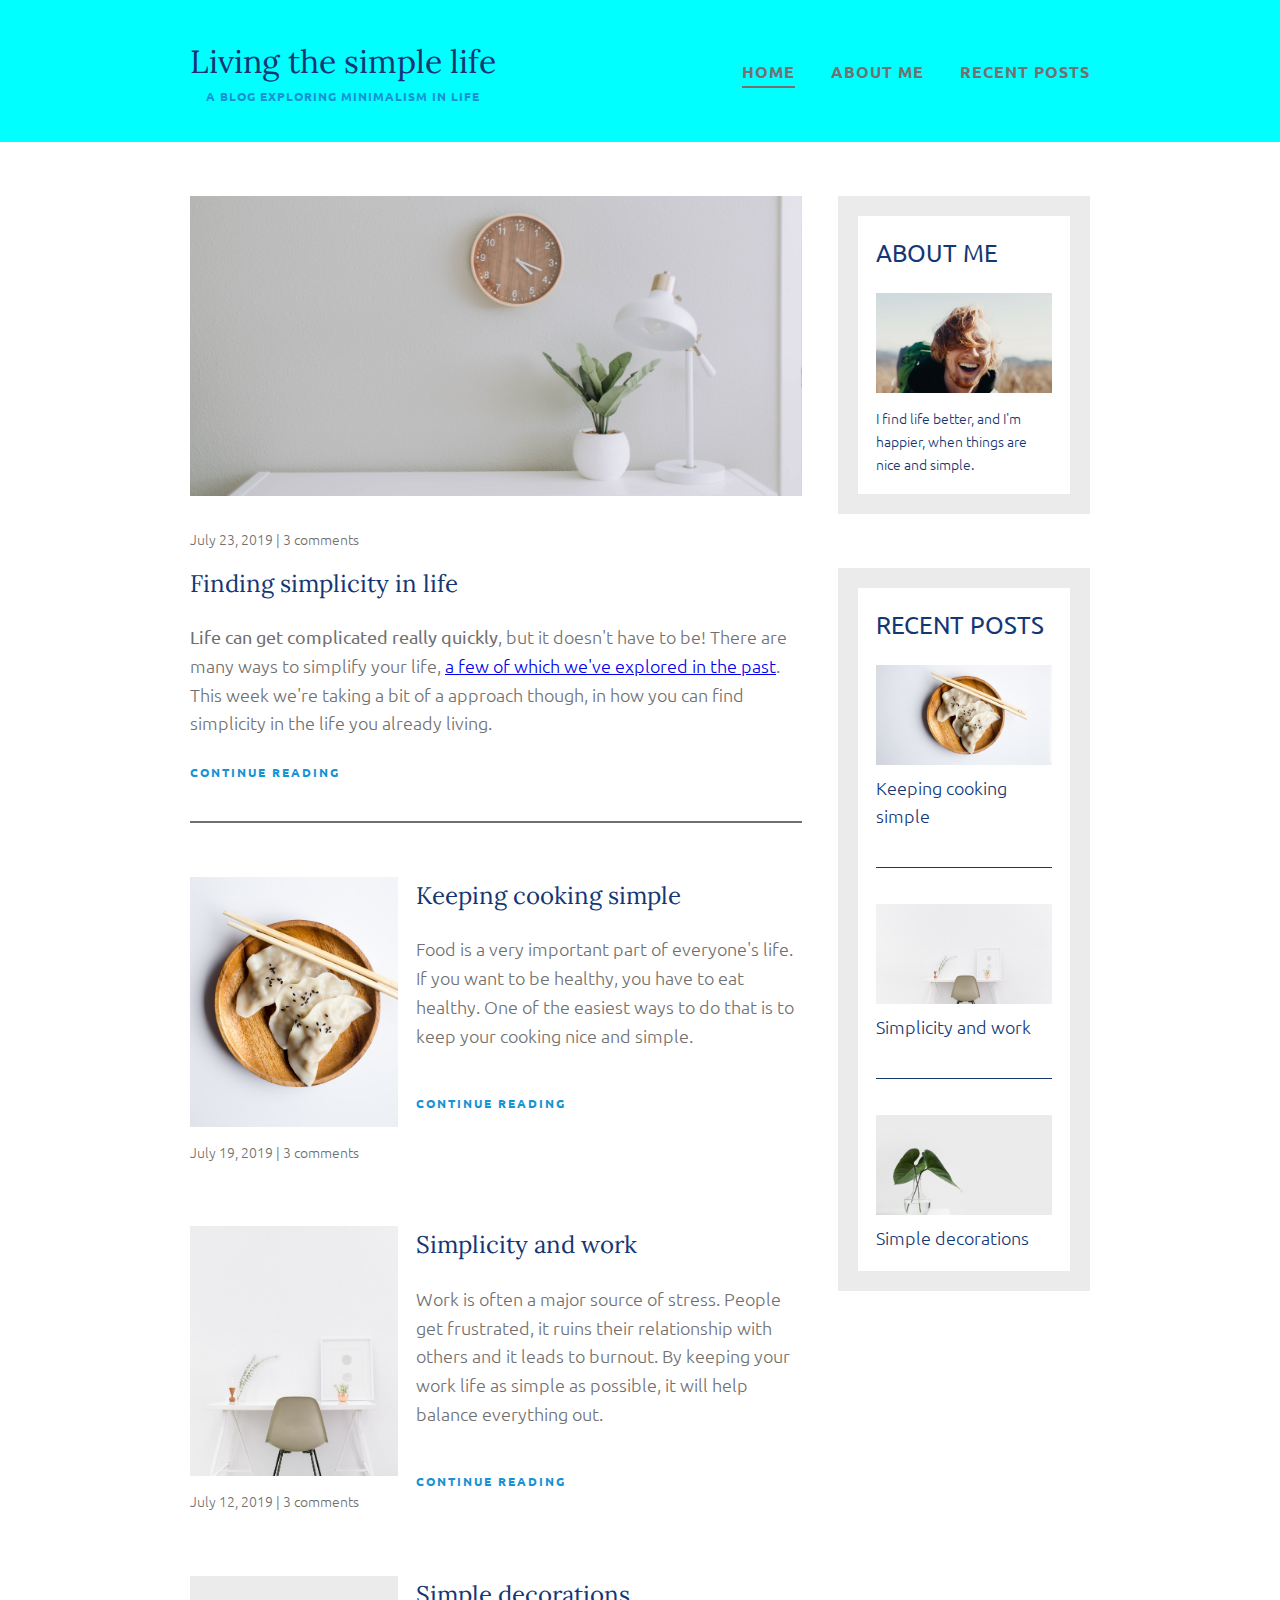
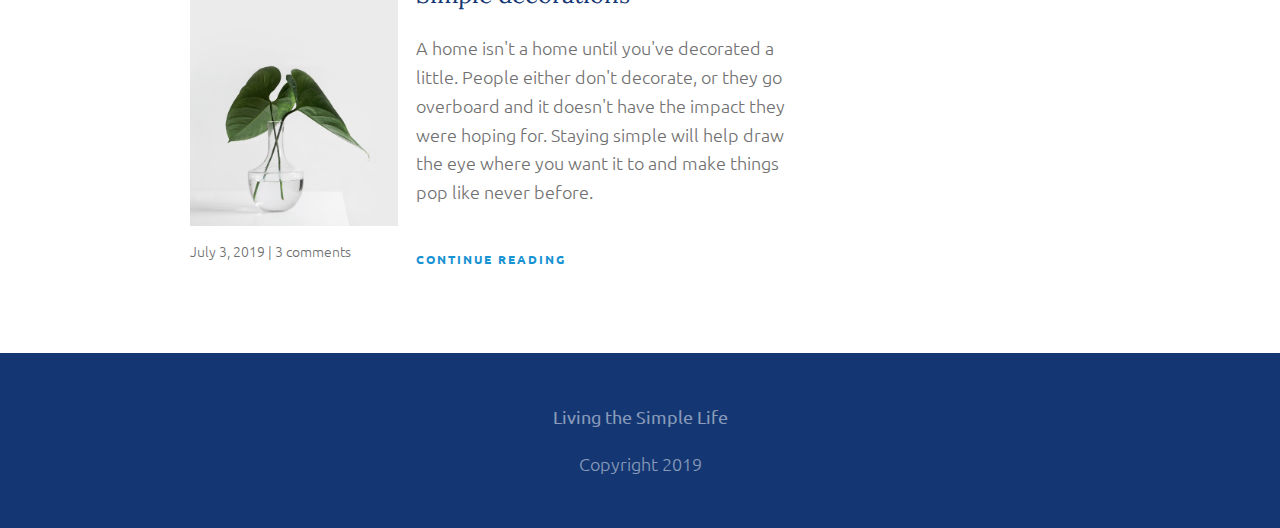
<file: index.html>
<!DOCTYPE html>
<html lang="en">
<head>
    <meta charset="UTF-8">
    <meta http-equiv="X-UA-Compatible" content="IE=edge">
    <meta name="viewport" content="width=device-width, initial-scale=1.0">
    <link rel="preconnect" href="https://fonts.googleapis.com">
<link rel="preconnect" href="https://fonts.gstatic.com" crossorigin>
<link href="https://fonts.googleapis.com/css2?family=Lora:ital@1&family=Ubuntu:wght@300;400;700&display=swap" rel="stylesheet">
    <link rel="stylesheet" href="css/style.css">
    <title>Living the Simple Life</title>
</head>
<body>
    <header>
        <div class="container flex-container">
            <div class="nav-column1">
                <h1 class="nav-heading">Living the simple life</h1>
                <p class="nav-para">a blog exploring minimalism in Life</p>
            </div>

            <nav>
                <ul class="nav-ul">
                    <li class="nav-li "><a class="nav-links active" href="index.html">home</a></li>

                    <li class="nav-li"><a class="nav-links" href="about-me.html">about me</a></li>

                    <li class="nav-li"><a class="nav-links" href="recent-posts.html">recent posts</a></li>

                </ul>
            </nav>
        </div>  

    </header>
    <div class="container">
        <main>
            <article class="main-article">
                <h2>Finding simplicity in life</h2>
                <img src="img/wall-with-clock.jpg" alt="a wall with clock and a lamp on table">
                <p class="article-time">July 23, 2019 | 3 comments</p>
                <p class="main-article-para"><strong>Life can get complicated really quickly</strong>, but it doesn't have to be! There are many ways to simplify your life, <a href="#">a few of which we've explored in the past</a>. This week we're taking a bit of a approach though, in how you can find simplicity in the life you already living.</p>
                
                <p><a class="continue-link" href="#">continue reading</a></p>
            </article>

            <div class="column">
                <article class="article-suggest">
                    <div class="col-1">
                        <h2>Keeping cooking simple</h2>
                        <p class="col-para">Food is a very important part of everyone's life. If you want to be healthy, you have to eat healthy. One of the easiest ways to do that is to keep your cooking nice and simple.</p>
                        <p><a class="continue-link" href="#">continue reading</a></p>
                    </div>
                    <div class="col-2">
                        <img class="article-img" src="img/dimpsum.jpg" alt="dimpsum on a plate">
                        <p class="article-suggest-time">July 19, 2019 | 3 comments</p>
                    </div>
                </article>

                <article class="article-suggest">
                    <div class="col-1">
                        <h2>Simplicity and work</h2>
                        <p class="col-para">Work is often a major source of stress. People get frustrated, it ruins their relationship with others and it leads to burnout. By keeping your work life as simple as possible, it will help balance everything out.</p>
                        <p><a class="continue-link" href="#">continue reading</a></p>
                    </div>
                    <div class="col-2">
                        <img class="article-img" src="img/chair-table.jpg" alt="A chair and a Table with white wall">
                        <p class="article-suggest-time">July 12, 2019 | 3 comments</p>
                    </div>
                </article>

                <article class="article-suggest">
                    <div class="col-1">
                        <h2>Simple decorations</h2>
                        <p class="col-para">A home isn't a home until you've decorated a little. People either don't decorate, or they go overboard and it doesn't have the impact they were hoping for. Staying simple will help draw the eye where you want it to and make things pop like never before.</p>
                        <p><a class="continue-link" href="#">continue reading</a></p>
                    </div>
                    <div class="col-2">
                        <img class="article-img" id="last-img" src="img/leaf-in-water.jpg" alt="leaf in a water container that is transparent">
                        <p class="article-suggest-time">July 3, 2019 | 3 comments</p>
                    </div>
                </article>

            </div>

        </main>


        <aside>
            <div class="aside-column about-me">
                <h2>About me</h2>
                <p>I find life better, and I'm happier, when things are nice and simple.</p>
                <img class="article-img" src="img/man-smiling.jpg" alt="A man going for a hike with a backpack smiling in open">
            </div>
            <div class="aside-column recent-posts">
                <h2>recent posts</h2>
                <div class="aside-col">
                    <p>Keeping cooking simple</p>
                    <img class="article-img" src="img/dimpsum.jpg" alt="dimpsum on a plate">
                </div>
                <div class="aside-col">
                    <p>Simplicity and work</p>
                    <img class="article-img" src="img/chair-table.jpg" alt="A chair and a Table with white wall">
                </div>
                <div class="aside-col">
                    <p>Simple decorations</p>
                    <img class="article-img" src="img/leaf-in-water.jpg" alt="leaf in a water container that is transparent">
                </div>
            </div>
        </aside>
    </div>

    <footer>
        <p><strong>Living the Simple Life</strong></p>
        <p>Copyright 2019</p>
    </footer>
</body>
</html>
</file>
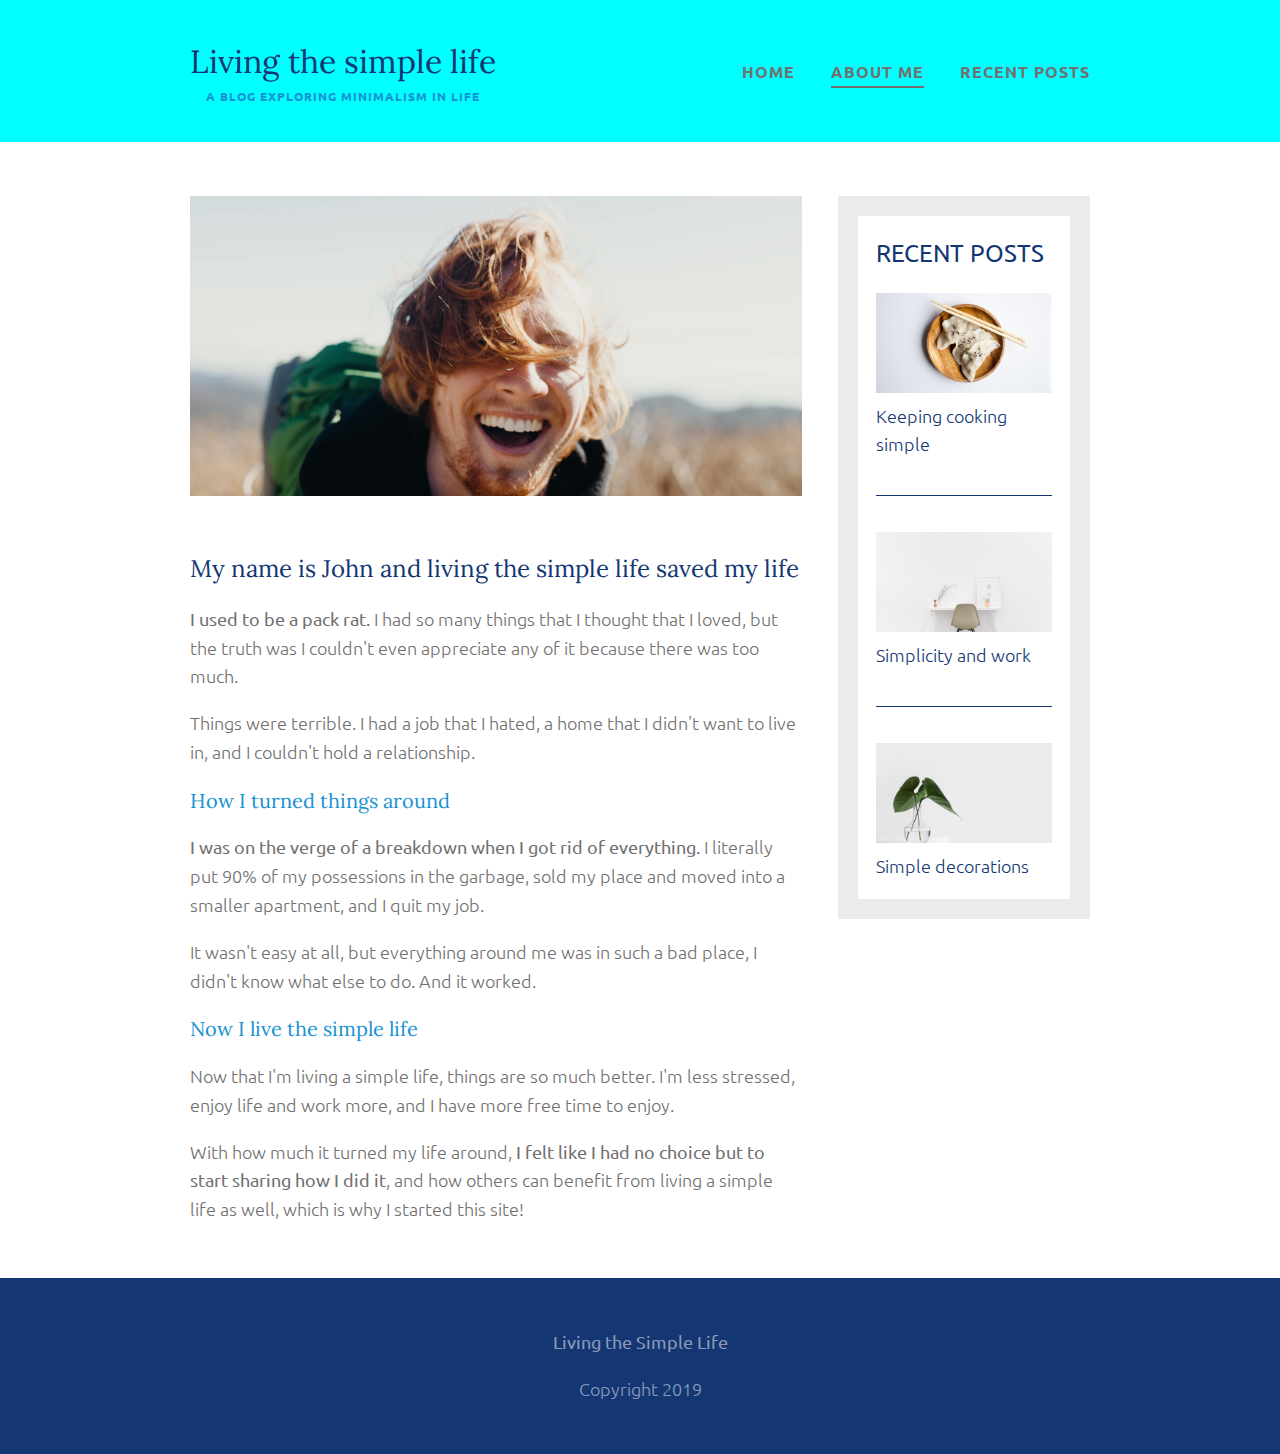
<file: about-me.html>
<!DOCTYPE html>
<html lang="en">
<head>
    <meta charset="UTF-8">
    <meta http-equiv="X-UA-Compatible" content="IE=edge">
    <meta name="viewport" content="width=device-width, initial-scale=1.0">
    <link rel="preconnect" href="https://fonts.googleapis.com">
<link rel="preconnect" href="https://fonts.gstatic.com" crossorigin>
<link href="https://fonts.googleapis.com/css2?family=Lora:ital@1&family=Ubuntu:wght@300;400;700&display=swap" rel="stylesheet">
    <link rel="stylesheet" href="css/style.css">
    <title>Living the Simple Life</title>
</head>
<body>
    <header>
        <div class="container flex-container">
            <div class="nav-column1">
                <h1 class="nav-heading">Living the simple life</h1>
                <p class="nav-para">a blog exploring minimalism in Life</p>
            </div>

            <nav>
                <ul class="nav-ul">
                    <li class="nav-li "><a class="nav-links" href="index.html">home</a></li>

                    <li class="nav-li"><a class="nav-links active" href="about-me.html">about me</a></li>

                    <li class="nav-li"><a class="nav-links" href="recent-posts.html">recent posts</a></li>

                </ul>
            </nav>
        </div>  

    </header>
    <div class="container">
        <main class="about-me-page">
            <h1>My name is John and living the simple life saved my life </h1>
            <img class="article-img" src="img/man-smiling.jpg" alt="A man going for a hike with a backpack smiling in open">
            <p><strong>I used to be a pack rat.</strong> I had so many things that I thought that I loved, but the truth was I couldn't even appreciate any of it because there was too much.</p>
            <p>Things were terrible. I had a job that I hated, a home that I didn't want to live in, and I couldn't hold a relationship.</p>
            <h2>How I turned things around</h2>
            <p><strong>I was on the verge of a breakdown when I got rid of everything.</strong> I literally put 90% of my possessions in the garbage, sold my place and moved into a smaller apartment, and I quit my job.</p>
            <p>It wasn't easy at all, but everything around me was in such a bad place, I didn't know what else to do. And it worked.</p>
            <h2>Now I live the simple life</h2>
            <p>Now that I'm living a simple life, things are so much better. I'm less stressed, enjoy life and work more, and I have more free time to enjoy.</p>
            <p>With how much it turned my life around,<strong> I felt like I had no choice but to start sharing how I did it</strong>, and how others can benefit from living a simple life as well, which is why I started this site!</p>
        </main>


        <aside>
            <div class="aside-column recent-posts">
                <h2>recent posts</h2>
                <div class="aside-col">
                    <p>Keeping cooking simple</p>
                    <img class="article-img" src="img/dimpsum.jpg" alt="dimpsum on a plate">
                </div>
                <div class="aside-col">
                    <p>Simplicity and work</p>
                    <img class="article-img" src="img/chair-table.jpg" alt="A chair and a Table with white wall">
                </div>
                <div class="aside-col">
                    <p>Simple decorations</p>
                    <img class="article-img" src="img/leaf-in-water.jpg" alt="leaf in a water container that is transparent">
                </div>
            </div>
        </aside>
    </div>

    <footer>
        <p><strong>Living the Simple Life</strong></p>
        <p>Copyright 2019</p>
    </footer>
</body>
</html>
</file>
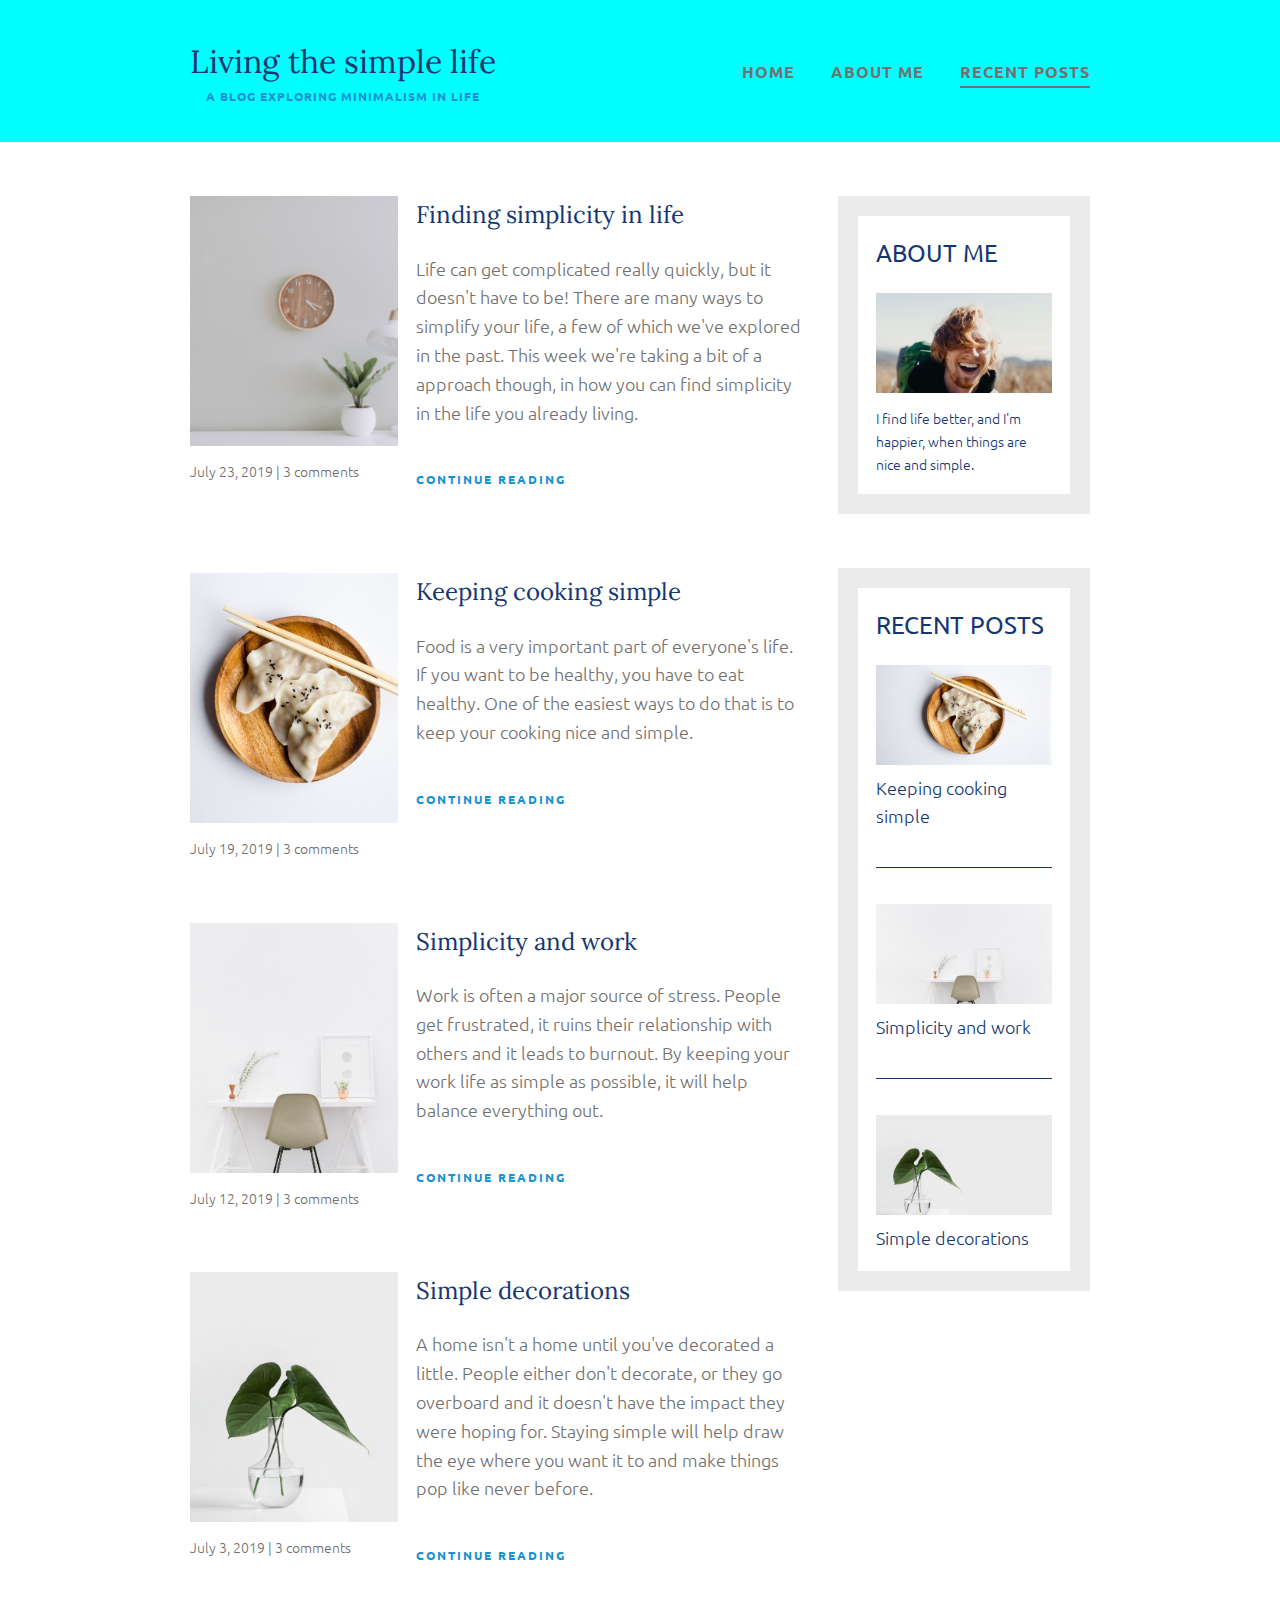
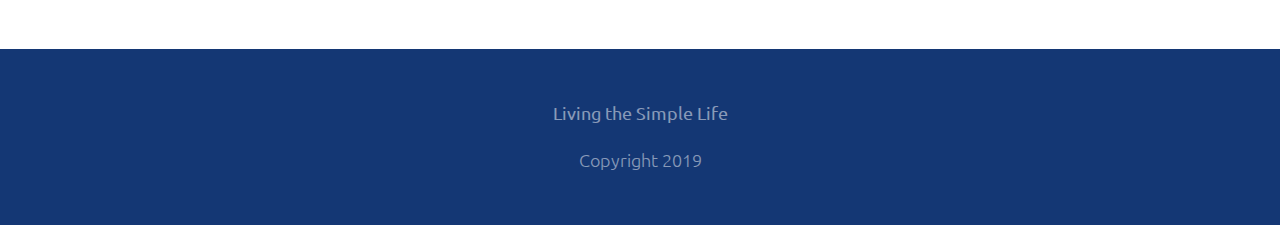
<file: recent-posts.html>
<!DOCTYPE html>
<html lang="en">
<head>
    <meta charset="UTF-8">
    <meta http-equiv="X-UA-Compatible" content="IE=edge">
    <meta name="viewport" content="width=device-width, initial-scale=1.0">
    <link rel="preconnect" href="https://fonts.googleapis.com">
<link rel="preconnect" href="https://fonts.gstatic.com" crossorigin>
<link href="https://fonts.googleapis.com/css2?family=Lora:ital@1&family=Ubuntu:wght@300;400;700&display=swap" rel="stylesheet">
    <link rel="stylesheet" href="css/style.css">
    <title>Living the Simple Life</title>
</head>
<body>
    <header>
        <div class="container flex-container">
            <div class="nav-column1">
                <h1 class="nav-heading">Living the simple life</h1>
                <p class="nav-para">a blog exploring minimalism in Life</p>
            </div>

            <nav>
                <ul class="nav-ul">
                    <li class="nav-li "><a class="nav-links" href="index.html">home</a></li>

                    <li class="nav-li"><a class="nav-links" href="about-me.html">about me</a></li>

                    <li class="nav-li"><a class="nav-links active" href="recent-posts.html">recent posts</a></li>

                </ul>
            </nav>
        </div>  
    </header>
    
    <div class="container">
        <main>
            <div class="column" id="recent-posts-page-column">
                <article class="article-suggest">
                    <div class="col-1">
                        <h2>Finding simplicity in life</h2>
                        <p class="col-para">Life can get complicated really quickly, but it doesn't have to be! There are many ways to simplify your life, a few of which we've explored in the past. This week we're taking a bit of a approach though, in how you can find simplicity in the life you already living.</p>
                        <p><a class="continue-link" href="#">continue reading</a></p>
                    </div>
                    <div class="col-2">
                        <img src="img/wall-with-clock.jpg" alt="a wall with clock and a lamp on table">
                        <p class="article-suggest-time">July 23, 2019 | 3 comments</p>
                    </div>
                </article>


            <div class="column">
                <article class="article-suggest">
                    <div class="col-1">
                        <h2>Keeping cooking simple</h2>
                        <p class="col-para">Food is a very important part of everyone's life. If you want to be healthy, you have to eat healthy. One of the easiest ways to do that is to keep your cooking nice and simple.</p>
                        <p><a class="continue-link" href="#">continue reading</a></p>
                    </div>
                    <div class="col-2">
                        <img class="article-img" src="img/dimpsum.jpg" alt="dimpsum on a plate">
                        <p class="article-suggest-time">July 19, 2019 | 3 comments</p>
                    </div>
                </article>

                <article class="article-suggest">
                    <div class="col-1">
                        <h2>Simplicity and work</h2>
                        <p class="col-para">Work is often a major source of stress. People get frustrated, it ruins their relationship with others and it leads to burnout. By keeping your work life as simple as possible, it will help balance everything out.</p>
                        <p><a class="continue-link" href="#">continue reading</a></p>
                    </div>
                    <div class="col-2">
                        <img class="article-img" src="img/chair-table.jpg" alt="A chair and a Table with white wall">
                        <p class="article-suggest-time">July 12, 2019 | 3 comments</p>
                    </div>
                </article>

                <article class="article-suggest">
                    <div class="col-1">
                        <h2>Simple decorations</h2>
                        <p class="col-para">A home isn't a home until you've decorated a little. People either don't decorate, or they go overboard and it doesn't have the impact they were hoping for. Staying simple will help draw the eye where you want it to and make things pop like never before.</p>
                        <p><a class="continue-link" href="#">continue reading</a></p>
                    </div>
                    <div class="col-2">
                        <img class="article-img" id="last-img" src="img/leaf-in-water.jpg" alt="leaf in a water container that is transparent">
                        <p class="article-suggest-time">July 3, 2019 | 3 comments</p>
                    </div>
                </article>

            </div>

        </main>


        <aside>
            <div class="aside-column about-me">
                <h2>About me</h2>
                <p>I find life better, and I'm happier, when things are nice and simple.</p>
                <img class="article-img" src="img/man-smiling.jpg" alt="A man going for a hike with a backpack smiling in open">
            </div>
            <div class="aside-column recent-posts">
                <h2>recent posts</h2>
                <div class="aside-col">
                    <p>Keeping cooking simple</p>
                    <img class="article-img" src="img/dimpsum.jpg" alt="dimpsum on a plate">
                </div>
                <div class="aside-col">
                    <p>Simplicity and work</p>
                    <img class="article-img" src="img/chair-table.jpg" alt="A chair and a Table with white wall">
                </div>
                <div class="aside-col">
                    <p>Simple decorations</p>
                    <img class="article-img" src="img/leaf-in-water.jpg" alt="leaf in a water container that is transparent">
                </div>
            </div>
        </aside>
    </div>

    <footer>
        <p><strong>Living the Simple Life</strong></p>
        <p>Copyright 2019</p>
    </footer>
</body>
</html>
</file>
<file: css/style.css>
/* font-family: 'Lora', serif;
font-family: 'Ubuntu', sans-serif; */

body{
    font-family: 'Ubuntu', sans-serif; 
    margin: 0;
    font-size: 1.125rem;
    font-weight: 300;
    color: #707070;
    line-height: 1.6;
}

img{
    display: block;
    max-width: 100%;
}

/* =============
 Typography
================ */

h1,h2{
    font-family: 'Lora', serif;
    font-weight: 400;
}

h1{
    font-size: 2rem;
}


.nav-para{
    text-transform: uppercase;
    color: #1792D2;
    font-size: 0.75rem;
    letter-spacing: 1px;
    font-weight: 700;
    margin: 0;
}

@media (min-width: 764px){
    h1{
        font-size: 2rem;
    }

    h2{
        font-size: 1.5rem;
    }

    p{
        font-size: 1.125rem;
    }

    .continue-link{
        font-size: 0.875rem;
    }

    .article-time,
    .article-suggest-time{
        font-size: 0.875rem;
    }
}

/* ===========
Layout
============== */

.container{
    width: 90%;
    max-width: 900px;
    margin: 0 auto;
}

header{
    padding: 2em 0;
}

@media (min-width: 764px){
    .container{
        display: flex;
        justify-content: space-between;
    }

    main{
        margin-right: 2em;
        width: 70%;
    }

    aside{
        width: 25%;
    }

}

/* =============
 Navigation
================ */

header{
    background-color: cyan;
    padding: 2em 0;
    text-align: center;
    margin-bottom: 3em;
}

.nav-heading{
    font-weight: 300;
    margin: 0;
    color: #143774;
}

.nav-para{
    margin: 0;
}

.nav-ul{
    list-style: none; 
    margin: 0;
    padding-left: 0;
}

nav a{
    text-decoration: none;
    text-transform: uppercase;
    font-size: 1rem;
    color: #717171;
    letter-spacing: 1px;
    padding: 0.25em 0;
}


nav a:hover,
nav a:focus{
    color: #1792d2;
}

.nav-li{
    font-weight: 700;
    margin-top: 2em;
}

.active{
    border-bottom: 2px solid #717171;
}

.active:hover,
.active:focus{
    color: #717171;
}

@media (min-width: 764px){
    .flex-container{
        display: flex;
        justify-content: space-between;
    }

    nav{
        margin: auto 0;
    }

    .nav-ul{
        display: flex;
        align-items: center;
    }

    .nav-li{
        margin: auto 0 auto 2em;
    }

    header{
        text-align: center;
    }

}



/* ============
Main 
=============== */

.continue-link{
    color: #1792D2;
    font-size: 0.75rem;
    text-transform: uppercase;
    text-decoration: none;
    font-weight: bold;
    letter-spacing: 2px;
}

.continue-link:hover,
.continue-link:focus{
    text-decoration: underline;
}

main h2{
    color: #143774;
}



/* main-article */

.main-article{
    display: flex;
    flex-direction: column;
    padding-bottom: 2em;
    border-bottom: 2px solid #707070;
}

.main-article img{
    order: -2;
    margin-bottom: 1em;
    width: 100%;
    height: 300px;
    object-fit: cover;
    object-position: bottom;
}

.article-time{
    order: -1;

}

.main-article h2,
.main-article-para{
    margin-top: 0;
}

.main-article-para + p{
   margin: 0;
}

/* suggested Articles */

main .column{
    margin: 3em 0;
}


.article-suggest{   
    display: flex;
    flex-direction: column;
}

.article-suggest img{
    width: 100%;
    height: 300px;
    object-fit: cover;
}

.col-2{
    order:-1 ;
}

.article-suggest-time{
    margin-bottom: 0;
}

/* recent posts Page */
#recent-posts-page-column{
    margin-top: 0;
}

/* about-me Page */


.about-me-page{
    display: flex;
    flex-direction: column;
    margin-bottom: 2em;
}

.about-me-page h1,
.about-me-page h2,
.about-me-page p{
    margin-top: 0;
}

.about-me-page h1{
    font-size: 1.5rem;
    color: #143774;
}

.about-me-page h2{
    font-size: 1.25rem;
    color: #1792D2;
}

.about-me-page img{
    order: -1;
    width: 100%;
    height: 300px;
    object-fit: cover;
    margin-bottom: 3em;
}

@media (min-width: 764px){
    .article-suggest{
        flex-direction: row;
        margin-bottom: 3.5em ;
    }

    .col-2{
        width:35% ;
    }

    .col-1{
        padding-left: 1em;
        width: 65%;
    }

    .article-suggest h2{
        margin-top: 0;
    }

    .article-suggest img{
        width: 100%;
        height: 250px;
        object-fit: cover;
        object-position: center;
    }

    #last-img{
        object-position: left;
    }

    .col-para{
        margin-bottom: 2em;
    }

}



/* ============
aside
=============== */

.aside-column{
    border: 20px solid #EBEBEB ;
    margin-bottom: 3em;
    padding: 1em;
    display: flex;
    flex-direction: column;
    color: #143774;
}

.aside-column h2{
    font-family: 'Ubuntu', sans-serif; 
    text-transform: uppercase;
}

/* about me */

.about-me h2{
    order: -2;
    margin-top: 0;
}

.about-me img{
    order: -1;
    width: 100%;
    height: 150px;
    object-fit: cover;
}

.about-me p{
    margin-bottom: 0;
    font-size: 0.9rem;
}

/* recent posts */

.recent-posts h2{
    margin-top: 0;
}


.recent-posts p{
    margin-top: 0;
}


.aside-col{
    display: flex;
    flex-direction: column;
    border-bottom: 1px solid #143774;
    padding-bottom: 1em ;
    margin-bottom: 2em;
}


.aside-col img{
    order: -1;
    width: 100%;
    height: 100px;
    object-fit: cover;
    margin-bottom: .5em;
}

.aside-col:last-child{
    border: none;
    padding-bottom: 0;
    margin-bottom: 0;
}

.aside-col:last-child p{
    margin-bottom: 0;
}

@media (min-width: 764px){
    .about-me img{
        width: 100%;
        height: 100px;
        object-fit: cover;
    }

    aside{
        min-width: 14em;
    }
}

/* ===========
Footer
============== */

footer{
    background-color: #143774;
    color: rgba(255,255,255,50%);
    padding: 2rem;
    text-align: center;
}
</file>
